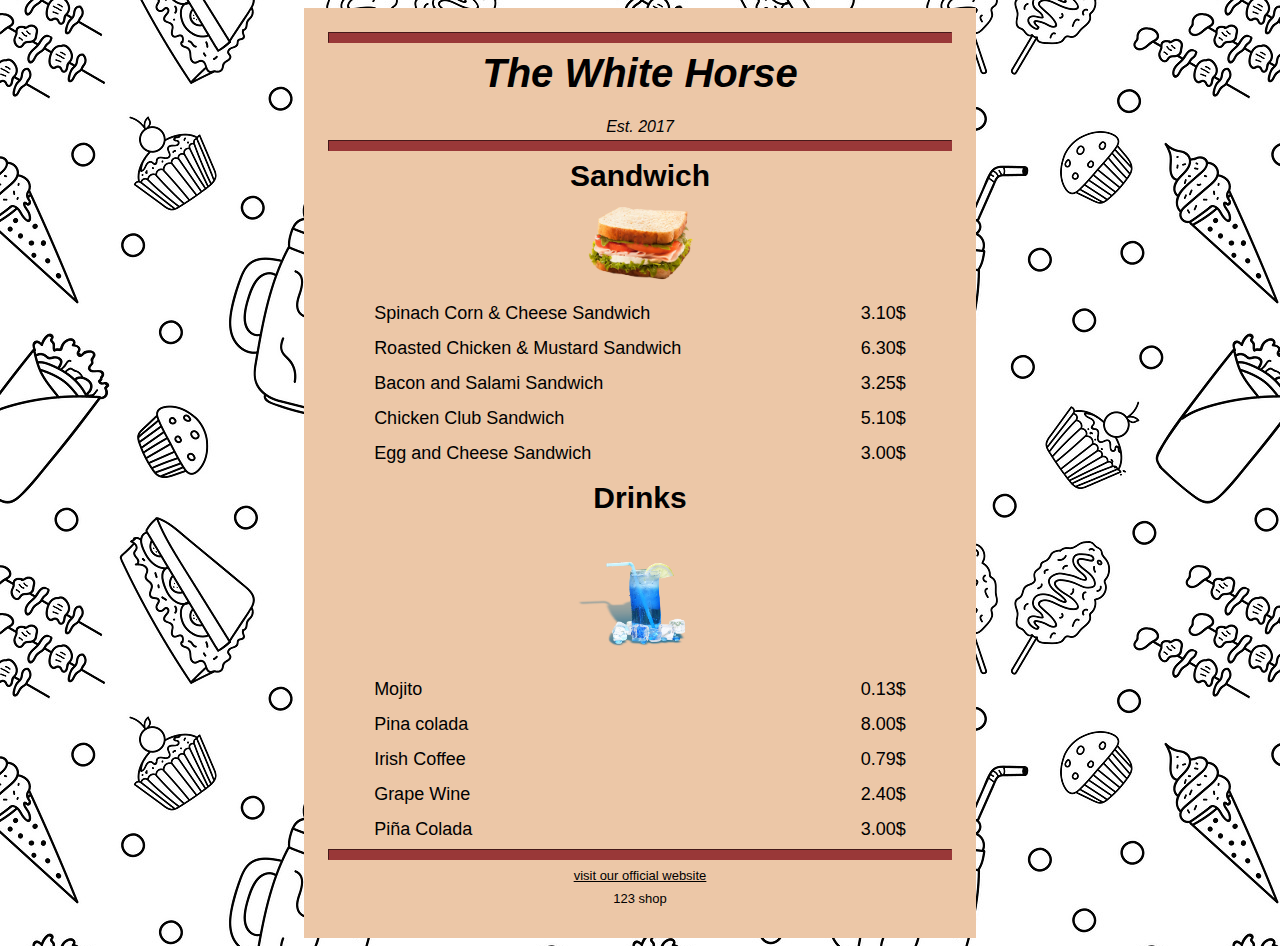
<file: index.html>
<!DOCTYPE html>
<html lang="en">
<head>

    <meta charset="UTF-8">
    <meta name="viewport" content="width=device-width, initial-scale=1.0">
    <title>Cafeteria</title>
    <link rel="stylesheet" href="style.css">

</head>
<body style="background-image: url(food_bcgrnd.jpg);">
    
    <div class="snack_menu">
        <main>
            <hr class="initial_hr">
            <h1>The White Horse</h1>
            <p class="established">Est. 2017</p>
            <hr>

            <section>
                <h2>Sandwich</h2>
                <img src="sandwich.png" alt="sandwich" width="115px">

                <article class="item">
                    <p class="sandwich">Spinach Corn & Cheese Sandwich</p> <p class="price">3.10$</p>
                </article>

                <article class="item">
                    <p class="sandwich">Roasted Chicken & Mustard Sandwich</p> <p class="price">6.30$</p>
                </article>

                <article class="item">
                    <p class="sandwich">Bacon and Salami Sandwich</p> <p class="price">3.25$</p>
                </article>

                <article class="item">
                    <p class="sandwich">Chicken Club Sandwich</p> <p class="price">5.10$</p>
                </article>

                <article class="item">
                    <p class="sandwich">Egg and Cheese Sandwich</p> <p class="price">3.00$</p>
                </article>
            </section>

            <section>
                <h2>Drinks</h2>
                <img src="drinks.png" alt="Pants" width="125px">

                <article class="item">
                    <p class="drinks">Mojito</p> <p class="price">0.13$</p>
                </article>

                <article class="item">
                    <p class="drinks">Pina colada</p> <p class="price">8.00$</p>
                </article>

                <article class="item">
                    <p class="drinks">Irish Coffee</p> <p class="price">0.79$</p>
                </article>

                <article class="item">
                    <p class="drinks">Grape Wine</p> <p class="price">2.40$</p>
                </article>

                <article class="item">
                    <p class="drinks">Piña Colada</p> <p class="price">3.00$</p>
                </article>

            </section>
            <hr>

            <footer>
                <p><a href="https://www.whitehorsesw6.com/food/sandwich-and-drink#/" target="_blank" rel="noopener noreferrer">visit our official website</a></p>
                <p class="address">123 shop </p>
            </footer>

        </main>
    </div>
</body>
</html>
</file>
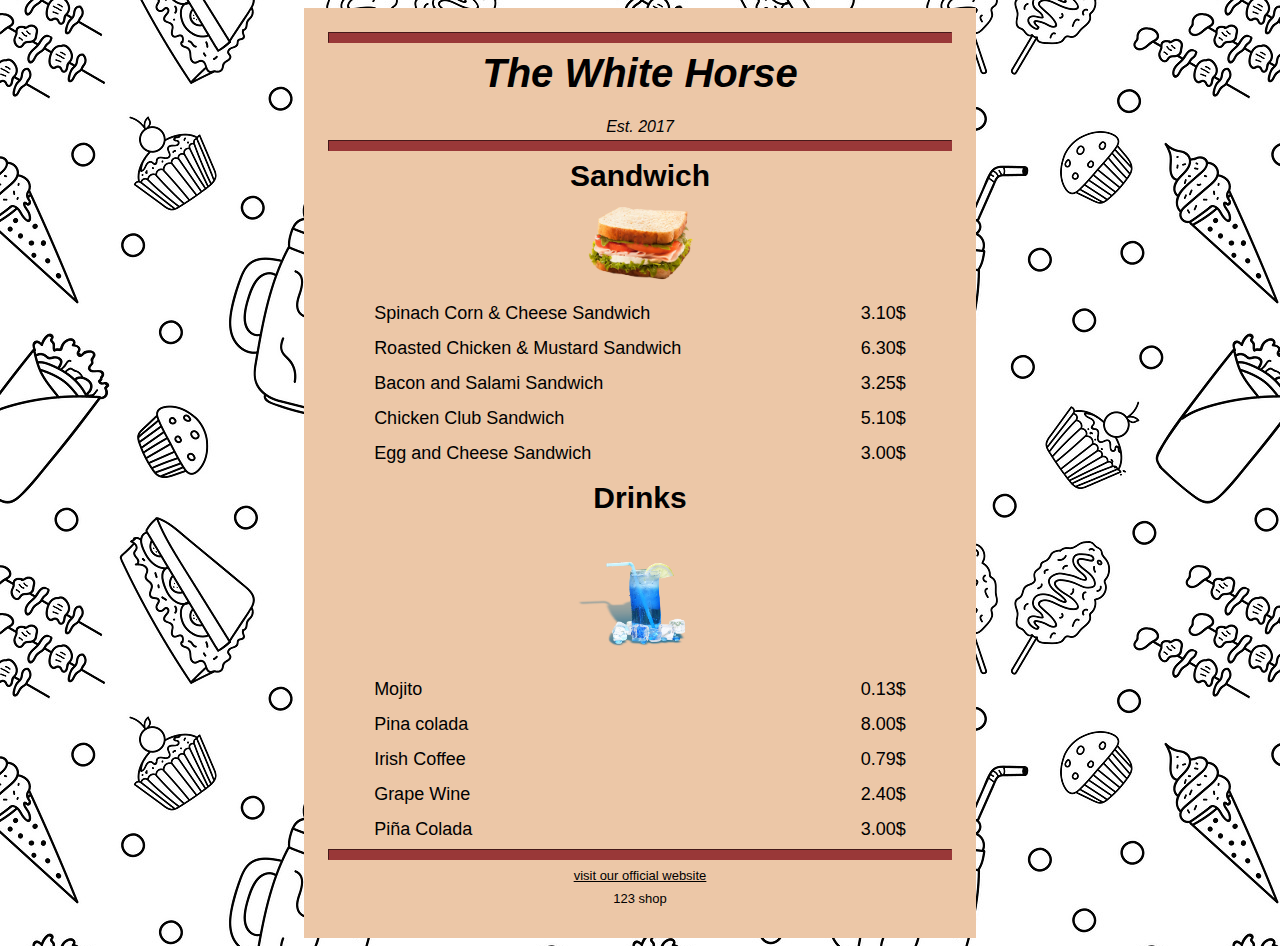
<file: cafeteria.html>
<!DOCTYPE html>
<html lang="en">
<head>

    <meta charset="UTF-8">
    <meta name="viewport" content="width=device-width, initial-scale=1.0">
    <title>Cafeteria</title>
    <link rel="stylesheet" href="style.css">

</head>
<body style="background-image: url(food_bcgrnd.jpg);">
    
    <div class="snack_menu">
        <main>
            <hr class="initial_hr">
            <h1>The White Horse</h1>
            <p class="established">Est. 2017</p>
            <hr>

            <section>
                <h2>Sandwich</h2>
                <img src="sandwich.png" alt="sandwich" width="115px">

                <article class="item">
                    <p class="sandwich">Spinach Corn & Cheese Sandwich</p> <p class="price">3.10$</p>
                </article>

                <article class="item">
                    <p class="sandwich">Roasted Chicken & Mustard Sandwich</p> <p class="price">6.30$</p>
                </article>

                <article class="item">
                    <p class="sandwich">Bacon and Salami Sandwich</p> <p class="price">3.25$</p>
                </article>

                <article class="item">
                    <p class="sandwich">Chicken Club Sandwich</p> <p class="price">5.10$</p>
                </article>

                <article class="item">
                    <p class="sandwich">Egg and Cheese Sandwich</p> <p class="price">3.00$</p>
                </article>
            </section>

            <section>
                <h2>Drinks</h2>
                <img src="drinks.png" alt="Pants" width="125px">

                <article class="item">
                    <p class="drinks">Mojito</p> <p class="price">0.13$</p>
                </article>

                <article class="item">
                    <p class="drinks">Pina colada</p> <p class="price">8.00$</p>
                </article>

                <article class="item">
                    <p class="drinks">Irish Coffee</p> <p class="price">0.79$</p>
                </article>

                <article class="item">
                    <p class="drinks">Grape Wine</p> <p class="price">2.40$</p>
                </article>

                <article class="item">
                    <p class="drinks">Piña Colada</p> <p class="price">3.00$</p>
                </article>

            </section>
            <hr>

            <footer>
                <p><a href="https://www.whitehorsesw6.com/food/sandwich-and-drink#/" target="_blank" rel="noopener noreferrer">visit our official website</a></p>
                <p class="address">123 shop </p>
            </footer>

        </main>
    </div>
</body>
</html>
</file>
<file: style.css>
*{
    margin: 0;
    padding: 0;
    font-family: sans-serif;
    text-align: center;
    padding: 4px;
}
.initial_hr{
    margin-top: 0%;
}
h1{
    font-style: oblique;
    font-size: 40px;
    margin-top: 4px;
    margin-bottom: 14px;
    font-weight: bolder;
}
h2{
    font-size: 30px;
}
.established{
    font-style: italic;
}
.snack_menu{
    width: 50%;
    background-color: rgb(236, 199, 167);
    margin-left: auto;  /* box got into centre */
    margin-right: auto;
    padding: 20px;
}
hr{
    background-color: rgb(153, 56, 56);
    height: 1px;
    border-color: rgb(153, 56, 56);
    font-family: Impact, Haettenschweiler, 'Arial Narrow Bold', sans-serif;
}
.item p{
    display: inline-block; /*shirt -- price*/
    margin-top: 1px;
    margin-bottom: 1px;
    padding-bottom: 0;
    font-size: 18px;
}
.sandwich, .drinks{
    text-align: left;
    width: 78%;
}
.price{
    text-align: right;
}

/* FOOTER SECTION */

footer{
    font-size: 13px;
}
a{
    color: black;
}
a:hover{
    color: brown;
}
a:active{
    color: red;
}
.address{
    margin-bottom: 0px;
}
</file>
